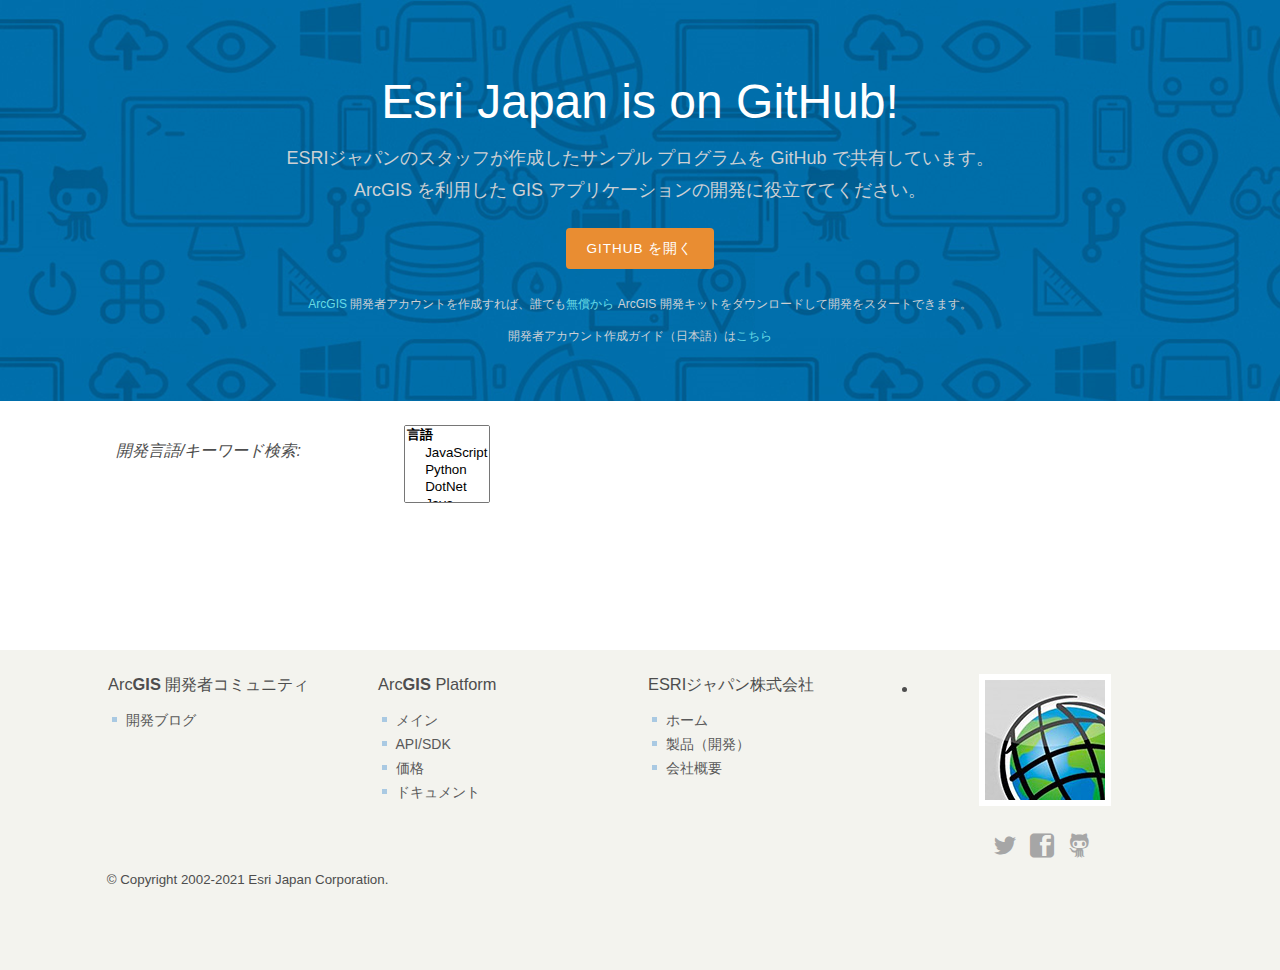
<file: index.html>
<!DOCTYPE html>
<!--[if lt IE 7]>      <html class="lt-ie9 lt-ie8 lt-ie7"> <![endif]-->
<!--[if IE 7]>         <html class="lt-ie9 lt-ie8"> <![endif]-->
<!--[if IE 8]>         <html class="lt-ie9"> <![endif]-->
<!--[if gt IE 8]><!--> <html> <!--<![endif]-->
  <head>
    <meta charset="utf-8">

    <meta content="IE=edge,chrome=1" http-equiv="X-UA-Compatible">

    <title>Esri Japan GitHub | ArcGIS 開発者コミュニティ向けオープンソース・サンプル プログラム</title>

      <meta name='description' content='ESRIジャパンのスタッフが作成したサンプル プログラムを GitHub で共有しています。ArcGIS を利用した GIS アプリケーションの開発に役立ててください。'>

    <link rel="shortcut icon" href="img/favicon.ico">


     <link type="text/css" rel="stylesheet" href="//fast.fonts.com/cssapi/23855eec-5fdf-4594-9898-0113a04bfef0.css"/>

    <link href="css/screen.css?1403818683" rel="stylesheet" type="text/css" />

        <link href="css/home.css?1403822327" rel="stylesheet" type="text/css" />

      <script src="//ajax.googleapis.com/ajax/libs/jquery/1.8.3/jquery.min.js" type="text/javascript"></script>

      <script src="js/libs/jquery.isotope.min.js?1403805795" type="text/javascript"></script>
      <script src="js/libs/chosen.jquery.js?1403816593" type="text/javascript"></script>
      <!--<script src="js/github.js?1403816593" type="text/javascript"></script>-->
      <script src="js/getrepo.js" type="text/javascript"></script>

  </head>

  <body>
    <div id="wrapper">
      <div id="page">

        <div id="home-banner">
  <div class="container">
    <div class="row">
      <div id="home-main-text">
        <h1>Esri Japan is on GitHub!</h1>
        <p class="large">
          ESRIジャパンのスタッフが作成したサンプル プログラムを GitHub で共有しています。<br>ArcGIS を利用した GIS アプリケーションの開発に役立ててください。
        </p>
        <p>
          <a class="btn primary centered" href="https://github.com/esrijapan"> GitHub を開く </a>
        </p>
        <!--<p>
          <a class="btn tertiary centered" href="https://geonet.esri.com/groups/dev-jp"> ArcGIS 開発者コミュニティに参加 </a>
        </p>-->
         <p class="home-subscription-text">
          <a target="_brank" href="https://developers.arcgis.com/">ArcGIS </a> 開発者アカウントを作成すれば、誰でも<a target="_brank" href="https://www.esrij.com/products/arcgis-platform/price/">無償から</a> ArcGIS 開発キットをダウンロードして開発をスタートできます。<br>開発者アカウント作成ガイド（日本語）は<a target="_brank" href="https://esrijapan.github.io/arcgis-dev-resources/guide/get-dev-account/">こちら</a>
        </p>
      </div>
    </div>

  </div>
</div>
<div class="container smaller">
  <div class="filter-container">
    <div class="label">
      <em class="lable-it"> 開発言語/キーワード検索: </em>
    </div>
    <div class="search-select">
      <select data-placeholder="検索/選択" class="chzn-select" multiple tabindex="6">
        <optgroup label="言語">

            <option data-filter="JavaScript">JavaScript</option>
            <option data-filter="Python">Python</option>
            <option data-filter="DotNet">DotNet</option>
            <option data-filter="Java">Java</option>
            <option data-filter="Swift">Swift</option>

        </optgroup>
        <optgroup label="タグ">

        </optgroup>
      </select>
    </div>
  </div>
</div>


      </div>
    </div>
          <footer id="footer">
  <div class="container">
    <div class="row">
      <nav>
        <h4>Arc<span>GIS</span> 開発者コミュニティ</h4>
        <ul class="footer-list">
          <li><a target="_brank" href="https://community.esri.com/t5/arcgis-%E9%96%8B%E7%99%BA%E8%80%85%E3%82%B3%E3%83%9F%E3%83%A5%E3%83%8B%E3%83%86%E3%82%A3-documents/tkb-p/arcgis-japanese-developer-community-docs">開発ブログ</a></li>
        </ul>
      </nav>

      <nav>
        <h4>Arc<span>GIS</span> Platform</h4>
        <ul class="footer-list">
          <li><a target="_brank" href="https://www.esrij.com/products/arcgis-platform/">メイン</a></li>
          <li><a target="_brank" href="https://www.esrij.com/products/arcgis-platform/api/">API/SDK</a></li>
          <li><a target="_brank" href="https://www.esrij.com/products/arcgis-platform/price/">価格</a></li>
          <li><a target="_brank" href="https://esrijapan.github.io/arcgis-dev-resources/">ドキュメント</a></li>
        </ul>
      </nav>

      <nav>
        <h4>ESRIジャパン株式会社</h4>
        <ul class="footer-list">
          <li><a target="_brank" href="http://www.esrij.com/">ホーム</a></li>
          <li><a target="_brank" href="http://www.esrij.com/products/developer/">製品（開発）</a></li>
          <li><a target="_brank" href="http://www.esrij.com/about/outline/">会社概要</a></li>
        </ul>
      </nav>

      <nav class="last">
        <li><a target="_brank" id="esri-logo-footer" href="http://www.esrij.com/">ESRI Japan</a></li>
        <ul id="footer-social-nav">
          <li><a target="_brank" class="icon-twitter" href="https://twitter.com/esrijapan"></a></li>
          <!--<li><a target="_brank" class="icon-twitter" href="https://twitter.com/search?f=tweets&q=%23geodev_jp"></a></li>-->
          <li><a target="_brank" class="icon-facebook" href="https://www.facebook.com/esrijapan"></a></li>
          <li><a target="_brank" class="icon-github" href="http://github.com/EsriJapan"></a></li>
          <!--<li><a target="_brank" class="icon-email" href="https://esrij.smartseminar.jp/public/application/add/356"></a></li>-->
        </ul>
      </nav>
      <small id="footer-legal">&copy; Copyright 2002-2021 Esri Japan Corporation. </small>
    </div>

  </div>
</footer>

    <script>
      (function(i,s,o,g,r,a,m){i['GoogleAnalyticsObject']=r;i[r]=i[r]||function(){
      (i[r].q=i[r].q||[]).push(arguments)},i[r].l=1*new Date();a=s.createElement(o),
      m=s.getElementsByTagName(o)[0];a.async=1;a.src=g;m.parentNode.insertBefore(a,m)
      })(window,document,'script','//www.google-analytics.com/analytics.js','ga');

      ga('create', 'UA-39596060-4', 'auto');
      ga('send', 'pageview');
    </script>

  </body>



</html>
</file>
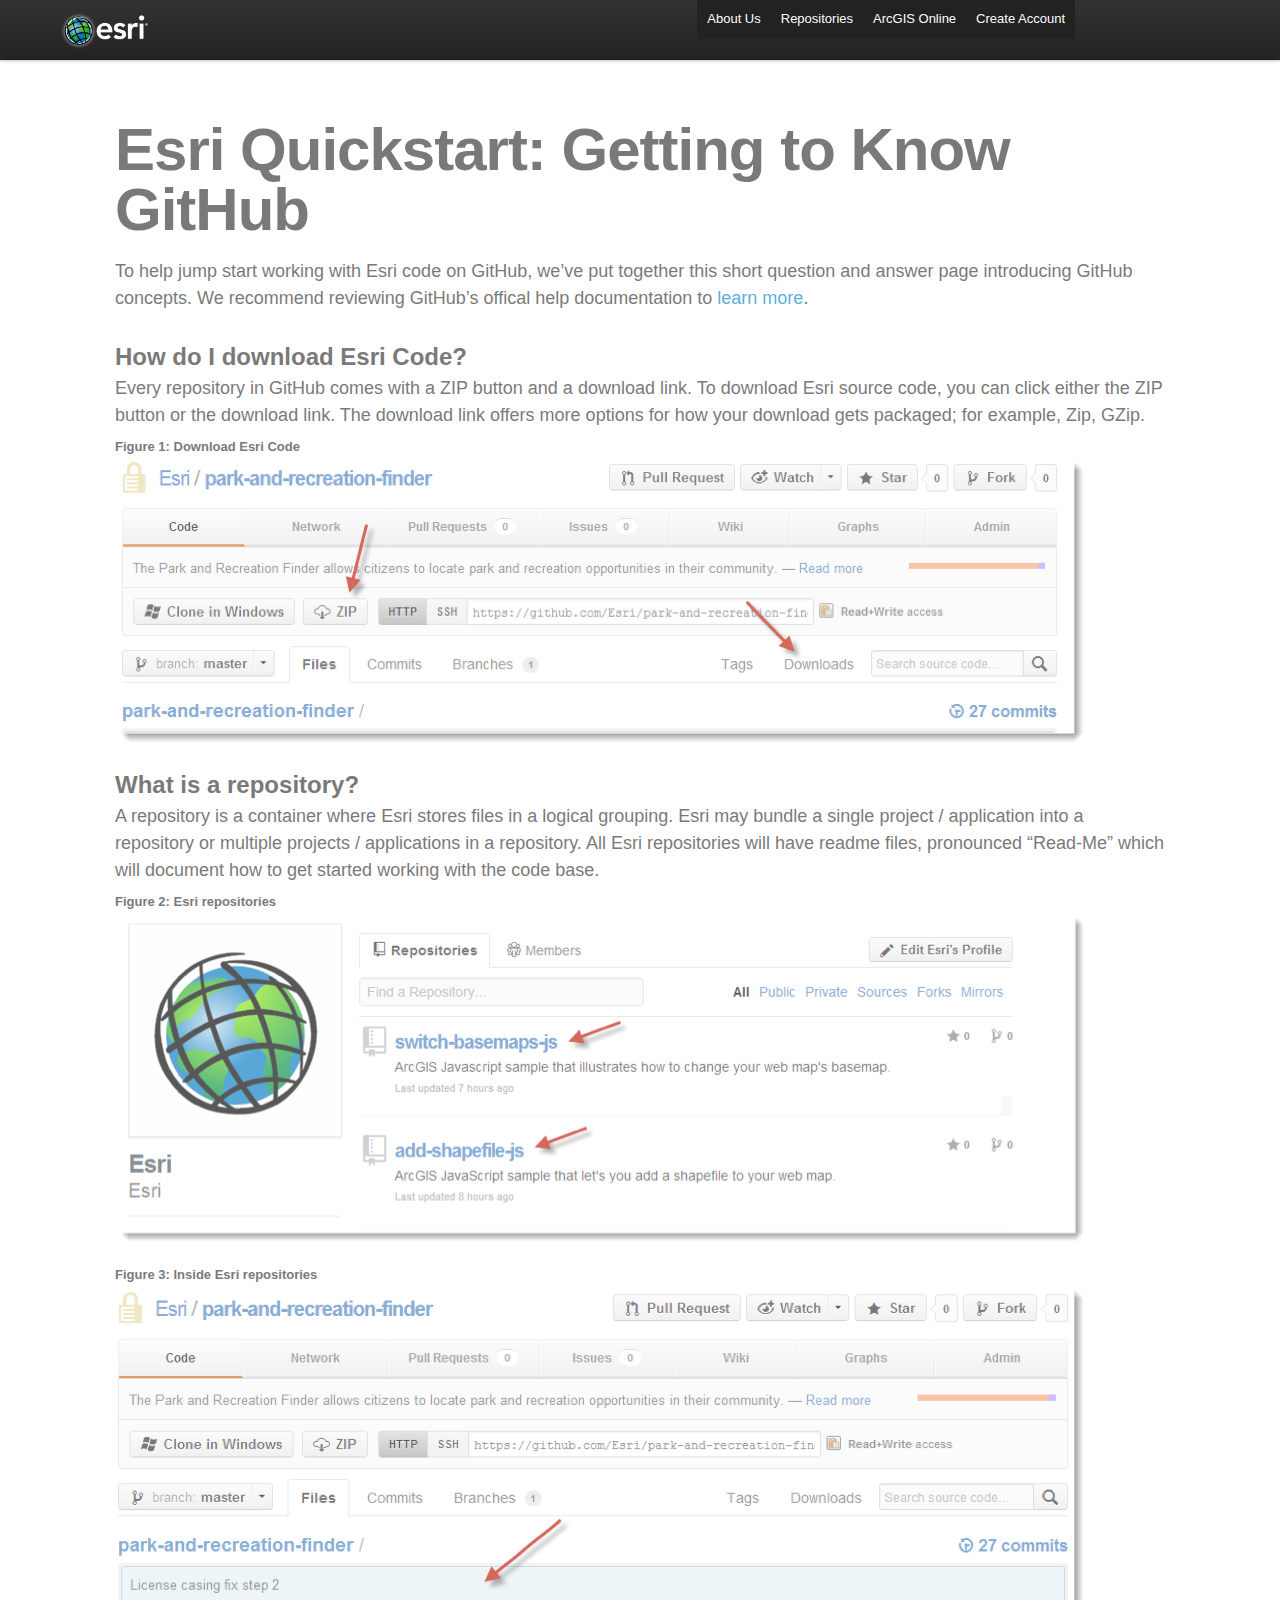
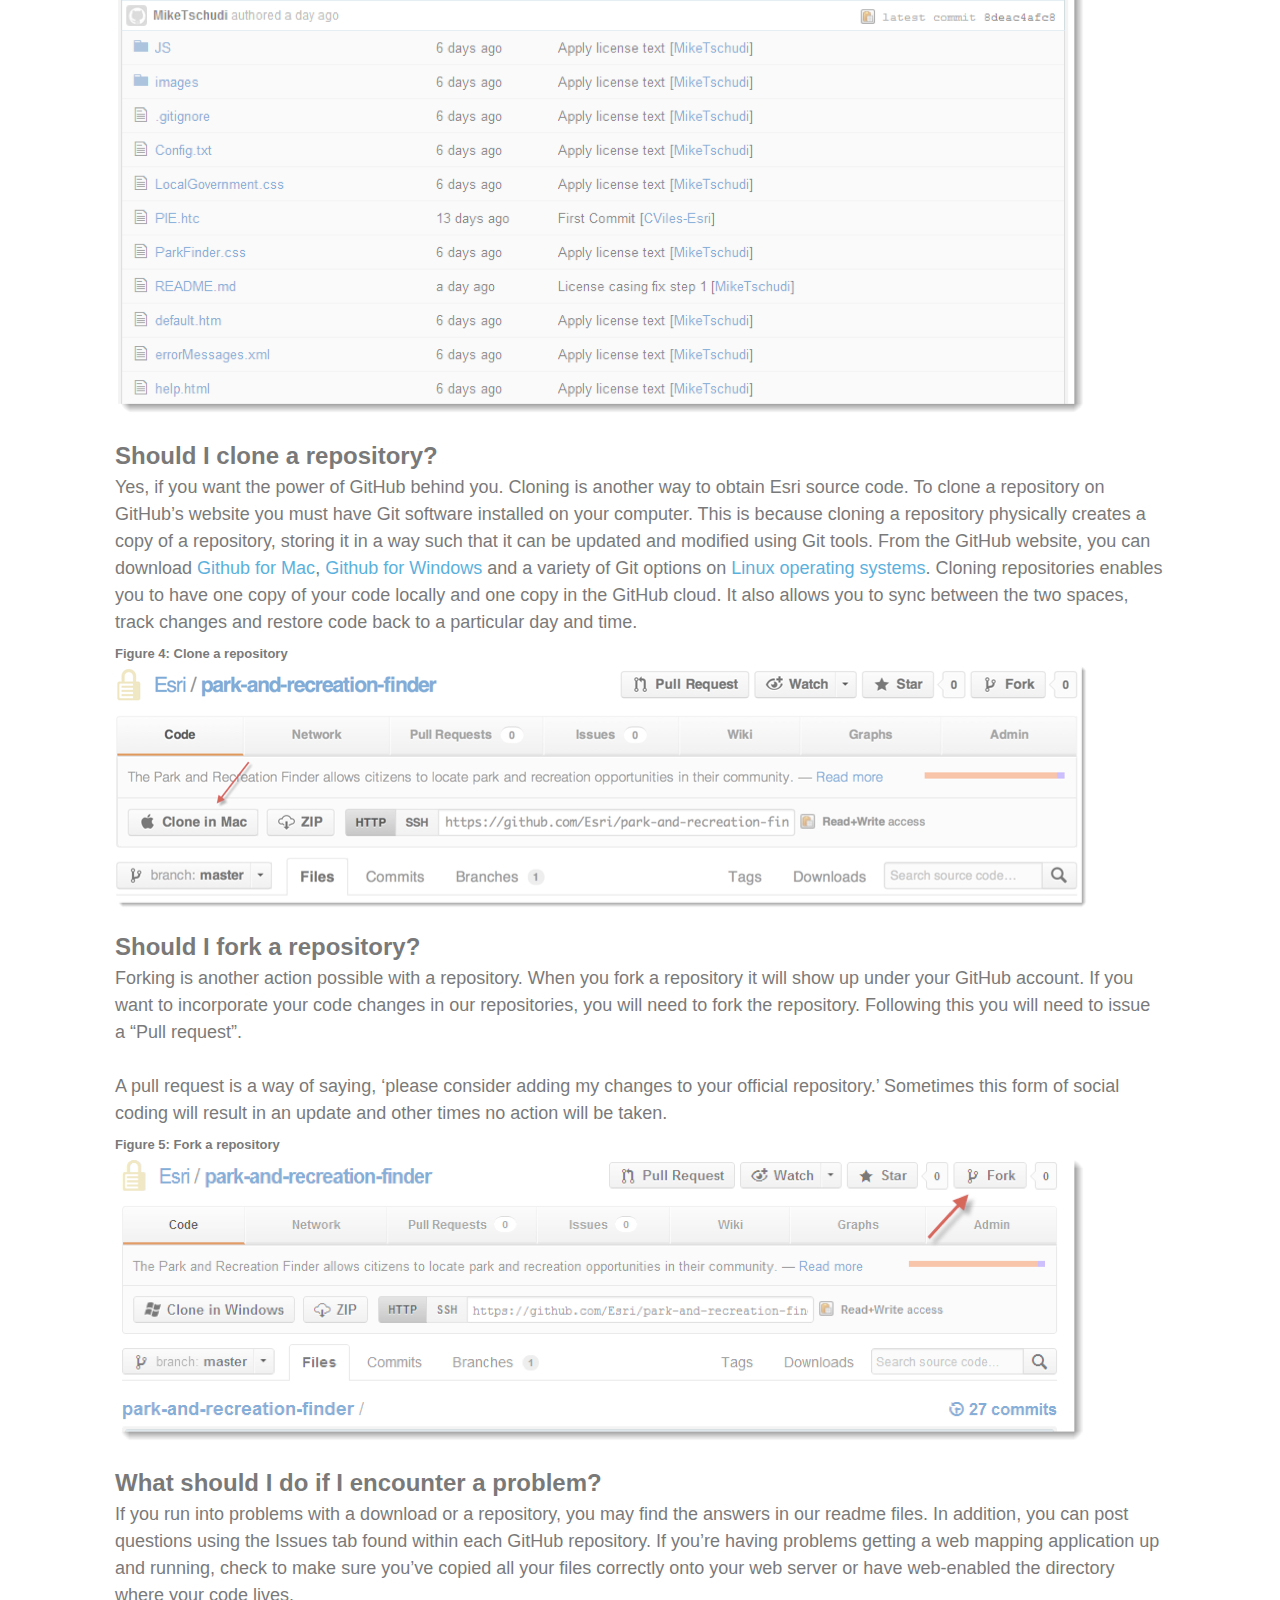
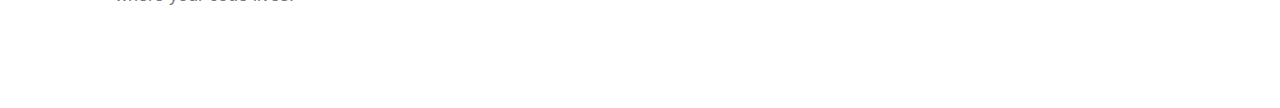
<file: help/esri-getting-to-know-github.html>
<!DOCTYPE html PUBLIC "-//W3C//DTD HTML 4.01 Transitional//EN" "http://www.w3.org/TR/html4/loose.dtd">
<html>
<head>
<meta http-equiv="Content-Type" content="text/html; charset=UTF-8">
<title>Esri | Github Getting Started</title>
<link href="../assets/bootstrap/css/bootstrap.css" rel="stylesheet">
<style type="text/css">
body {
	padding-top: 60px;
	/* 60px to make the container go all the way to the bottom of the topbar */
}

.repo {
	background-color: #fff;
	opacity: .65;
}

.repo-inner {
	margin: 10px;
}

.el {
	height: 130px;
	margin-bottom: 10px;
}

div.container a.brand {
	display: block;
	margin-left: 0px;
	margin-right: 220px;
	padding: 8px 20px 12px 40px;
	width: 40px;
	height: 40px;
	background: transparent url("../assets/img/esri-10GlobeLogo_sRGBRev.png")
		no-repeat 0 center;
	background-size: 100% Auto;
}
</style>
<link href="../assets/bootstrap/css/bootstrap-responsive.css"
	rel="stylesheet">

</head>
<body>

	<div class="navbar navbar-inverse navbar-fixed-top">
		<div class="navbar-inner">
			<div class="container">

				<a class="brand" href="http://esri.github.com"></a>
				<div class="nav-collapse collapse"
					style="float: right; margin-right: 140px;">
					<ul class="nav">
						<li class="active"><a href="http://esri.com">About Us</a></li>
						<li class="active"><a href="https://github.com/esri">Repositories</a></li>
						<li class="active"><a href="http://www.arcgis.com/about/">ArcGIS Online</a></li>
						<li class="active"><a href="http://www.arcgis.com/about/trial.html">Create Account</a></li>
					</ul>
				</div>
				<!--/.nav-collapse -->
			</div>
		</div>
	</div>

	<div class="container">

		<div class="hero-unit" style="background-color: #fff; opacity: .65;">
			<h1>Esri Quickstart: Getting to Know GitHub</h1>
			<br />
			<p>
				To help jump start working with Esri code on GitHub, we’ve put
				together this short question and answer page introducing GitHub
				concepts. We recommend reviewing GitHub’s offical help documentation
				to <a href="https://help.github.com">learn more</a>.
			</p>

			<br />
			<h2>How do I download Esri Code?</h2>
			<p>Every repository in GitHub comes with a ZIP button and a
				download link. To download Esri source code, you can click either
				the ZIP button or the download link. The download link offers more
				options for how your download gets packaged; for example, Zip, GZip.
			</p>
			<b>Figure 1: Download Esri Code</b> <img alt="help-download-code"
				src="../assets/img/help-download-code.png"> <br /> <br />
			<h2>What is a repository?</h2>
			<p>A repository is a container where Esri stores files in a
				logical grouping. Esri may bundle a single project / application
				into a repository or multiple projects / applications in a
				repository. All Esri repositories will have readme files, pronounced
				“Read-Me” which will document how to get started working with the
				code base.</p>
			<b>Figure 2: Esri repositories</b> <img alt="help-esri-repos"
				src="../assets/img/help-esri-repos.png"> <br /> <br /> <b>Figure
				3: Inside Esri repositories</b> <img alt="help-esri-repos"
				src="../assets/img/help-inside-repo.png"> <br /> <br />
			<h2>Should I clone a repository?</h2>
			<p>Yes, if you want the power of GitHub behind you.  Cloning is another way to obtain Esri source code. To clone a
				repository on GitHub’s website you must have Git software installed
				on your computer. This is because cloning a repository physically
				creates a copy of a repository, storing it in a way such that it can
				be updated and modified using Git tools. From the GitHub website,
				you can download <a href="http://mac.github.com">Github for Mac</a>, <a href="http://windows.github.com">Github for Windows</a> and a variety of
				Git options on <a href="http://git-scm.com/downloads/guis">Linux operating systems</a>. Cloning repositories enables
				you to have one copy of your code locally and one copy in the GitHub
				cloud. It also allows you to sync between the two spaces, track
				changes and restore code back to a particular day and time.</p>
			<b>Figure 4: Clone a repository</b> <img alt="help-clone-repo"
				src="../assets/img/help-clone-repo.png"> <br /> <br />
			<h2>Should I fork a repository?</h2>
			<p>
				Forking is another action possible with a repository. When you fork
				a repository it will show up under your GitHub account. If you want
				to incorporate your code changes in our repositories, you will need
				to fork the repository. Following this you will need to issue a
				“Pull request”. <br />
				<br /> A pull request is a way of saying, ‘please consider adding my
				changes to your official repository.’ Sometimes this form of social
				coding will result in an update and other times no action will be
				taken.
			</p>

			<b>Figure 5: Fork a repository</b> <img alt="help-fork-repo"
				src="../assets/img/help-fork-repo.png"> <br /> <br />
			<h2>What should I do if I encounter a problem?</h2>
			<p>If you run into problems with a download or a repository, you
				may find the answers in our readme files. In addition, you can post
				questions using the Issues tab found within each GitHub repository.
				If you’re having problems getting a web mapping application up and
				running, check to make sure you’ve copied all your files correctly
				onto your web server or have web-enabled the directory where your
				code lives.</p>

		</div>
	</div>
</body>
</html>
</file>
<file: css/screen.css>
@charset "UTF-8";.left{float:left}.right{float:right}.clear{clear:both}.clearfix:before,.clearfix:after{content:" ";display:table}.clearfix:after{clear:both}.show{display:block !important;visibility:visible}.hide{display:none !important;visibility:hidden}.visuallyhidden{border:0;clip:rect(0 0 0 0);height:1px;margin:-1px;overflow:hidden;padding:0;position:absolute;width:1px}.visuallyhidden.focusable:active,.visuallyhidden.focusable:focus{clip:auto;height:auto;margin:0;overflow:visible;position:static;width:auto}.invisible{visibility:hidden}@media screen and (max-width: 1024px){.hide-on-tablet-wide{display:none !important;visibility:hidden}.show-on-tablet-landscape{display:block !important;visibility:visible}}@media screen and (max-width: 768px){.hide-on-tablet-tall{display:none !important;visibility:hidden}.show-on-tablet-portrait{display:block !important;visibility:visible}}@media screen and (max-width: 480px){.hide-on-phone{display:none !important;visibility:hidden}.show-phone{display:block !important;visibility:visible}}.container{-webkit-box-sizing:border-box;-moz-box-sizing:border-box;box-sizing:border-box;margin:0 auto;max-width:1080px;padding:0 0;width:100%}.container:before,.container:after{content:" ";display:table}.container:after{clear:both}.row{position:relative}.row:before,.row:after{content:" ";display:table}.row:after{clear:both}.row .row{width:auto;max-width:none;min-width:0;margin-left:-0.25em;margin-right:-0.25em}.columns{-webkit-box-sizing:border-box;-moz-box-sizing:border-box;box-sizing:border-box;float:left;padding:0 0.5em}.columns:last-child{float:right}.columns.left{float:left}.columns.center{float:none;margin:0 auto}.one{width:4.16667%}.two{width:8.33333%}.three{width:12.5%}.four{width:16.66667%}.five{width:20.83333%}.six{width:25%}.seven{width:29.16667%}.eight{width:33.33333%}.nine{width:37.5%}.ten{width:41.66667%}.eleven{width:45.83333%}.twelve{width:50%}.thirteen{width:54.16667%}.fourteen{width:58.33333%}.fifteen{width:62.5%}.sixteen{width:66.66667%}.seventeen{width:70.83333%}.eighteen{width:75%}.nineteen{width:79.16667%}.twenty{width:83.33333%}.twentyone{width:87.5%}.twentytwo{width:91.66667%}.twentythree{width:95.83333%}.twentyfour{width:100%}.pre-one{margin-left:4.16667%}.post-one{margin-right:4.16667%}.pre-two{margin-left:8.33333%}.post-two{margin-right:8.33333%}.pre-three{margin-left:12.5%}.post-three{margin-right:12.5%}.pre-four{margin-left:16.66667%}.post-four{margin-right:16.66667%}.pre-five{margin-left:20.83333%}.post-five{margin-right:20.83333%}.pre-six{margin-left:25%}.post-six{margin-right:25%}.pre-seven{margin-left:29.16667%}.post-seven{margin-right:29.16667%}.pre-eight{margin-left:33.33333%}.post-eight{margin-right:33.33333%}.pre-nine{margin-left:37.5%}.post-nine{margin-right:37.5%}.pre-ten{margin-left:41.66667%}.post-ten{margin-right:41.66667%}.pre-eleven{margin-left:45.83333%}.post-eleven{margin-right:45.83333%}.pre-twelve{margin-left:50%}.post-twelve{margin-right:50%}.pre-thirteen{margin-left:54.16667%}.post-thirteen{margin-right:54.16667%}.pre-fourteen{margin-left:58.33333%}.post-fourteen{margin-right:58.33333%}.pre-fifteen{margin-left:62.5%}.post-fifteen{margin-right:62.5%}.pre-sixteen{margin-left:66.66667%}.post-sixteen{margin-right:66.66667%}.pre-seventeen{margin-left:70.83333%}.post-seventeen{margin-right:70.83333%}.pre-eighteen{margin-left:75%}.post-eighteen{margin-right:75%}.pre-nineteen{margin-left:79.16667%}.post-nineteen{margin-right:79.16667%}.pre-twenty{margin-left:83.33333%}.post-twenty{margin-right:83.33333%}.pre-twentyone{margin-left:87.5%}.post-twentyone{margin-right:87.5%}.pre-twentytwo{margin-left:91.66667%}.post-twentytwo{margin-right:91.66667%}.pre-twentythree{margin-left:95.83333%}.post-twentythree{margin-right:95.83333%}img,object,embed,video{max-width:100%;height:auto}img{-ms-interpolation-mode:bicubic}body{background:white;color:#4d4d4d;font-family:"Lucida Grande", "Seoge UI", "Arial", sans-serif}body * html{font-size:100%}body html{font-size:16px;line-height:1.5em}html,body{height:100%}#wrapper{min-height:100%}#page{overflow:auto;padding-bottom:250px}#footer{background:-webkit-gradient(linear, 50% 0%, 50% 100%, color-stop(0%, #050505), color-stop(100%, #1f1f1f));background:-webkit-linear-gradient(#050505, #1f1f1f);background:-moz-linear-gradient(#050505, #1f1f1f);background:-o-linear-gradient(#050505, #1f1f1f);background:linear-gradient(#050505,#1f1f1f);-webkit-box-sizing:border-box;-moz-box-sizing:border-box;box-sizing:border-box;position:relative;margin-top:-250px;height:320px;clear:both}#header{overflow:visible}#header:before,#header:after{content:" ";display:table}#header:after{clear:both}h1,h2,h3,h4,h5,h6{margin:0;font-family:"Avenir LT W01 35 Light", "Century Gothic", "Meiryo", Arial, Helvetica, sans-serif;font-style:normal;font-weight:500}h1.divider,h2.divider,h3.divider,h4.divider,h5.divider,h6.divider{border-color:#cccccc}h1{font-size:2.375em;line-height:1.26316em}h1.leader{margin-top:1.26316em}h1.trailer{margin-bottom:1.26316em}h1.leader-half{margin-top:0.63158em}h1.trailer-half{margin-bottom:0.63158em}h2{font-size:2em;line-height:1.5em}h2.leader{margin-top:1.5em}h2.trailer{margin-bottom:1.5em}h2.leader-half{margin-top:0.75em}h2.trailer-half{margin-bottom:0.75em}h3{font-size:1.5em;line-height:2em}h3.leader{margin-top:2em}h3.trailer{margin-bottom:2em}h3.leader-half{margin-top:1em}h3.trailer-half{margin-bottom:1em}h4{font-size:1.025em;line-height:1.33333em}h4.leader{margin-top:1.33333em}h4.trailer{margin-bottom:1.33333em}h4.leader-half{margin-top:0.66667em}h4.trailer-half{margin-bottom:0.66667em}h5{font-size:1em;line-height:1.5em}h5.leader{margin-top:1.5em}h5.trailer{margin-bottom:1.5em}h5.leader-half{margin-top:0.75em}h5.trailer-half{margin-bottom:0.75em}h6{font-size:0.875em;line-height:1.71429em}h6.leader{margin-top:1.71429em}h6.trailer{margin-bottom:1.71429em}h6.leader-half{margin-top:0.85714em}h6.trailer-half{margin-bottom:0.85714em}blockquote{margin-left:0;border-color:#cccccc;font-size:0.875em;line-height:1.71429em;border-left-style:solid;border-left-width:0.35714em;padding-left:1.35714em;margin-top:1.5em;margin-bottom:1.5em}p{margin-top:0em;margin-bottom:1.71429em;font-size:0.875em;line-height:1.71429em;margin-top:0}p.large{font-size:1.125em;line-height:1.33333em;margin-bottom:1.33333em}p.small{font-size:0.75em;line-height:2em;margin-bottom:2em}a{color:#004575;text-decoration:none}a:hover,a:focus{color:#007ac2;cursor:pointer}ul,ol{list-style-type:none;font-size:0.875em;line-height:1.71429em;margin-bottom:1.5em;padding:0;margin-top:0}ul li,ol li{padding-left:1.25em;background:transparent url("../img/bluebullet.gif?1403816593") no-repeat scroll -2px 5px}dl{font-size:0.875em;line-height:1.71429em;margin-top:0}dl dt{font-size:1.125em;line-height:1.33333em;color:#1f1f1f;font-weight:700}dl dd{margin:0;margin-bottom:1.5em}code{-webkit-border-radius:4px;-moz-border-radius:4px;-ms-border-radius:4px;-o-border-radius:4px;border-radius:4px;background:#fafafa;border:1px solid #ebebeb;font-family:monospace;padding:.25em;white-space:pre}pre{margin-top:0em;margin-bottom:1.5em}pre code{font-size:0.875em;line-height:1.71429em;border-style:solid;border-width:0.07143em;padding:0.78571em;line-height:1.5em;font-family:monospace;border-width:1px;overflow:auto;word-wrap:normal;display:block}mark{padding:2px 3px 0}abbr[title]{cursor:help}hr{margin-top:1.5em;margin-bottom:1.5em;border:none;border-top:2px solid #ededed}.center-text{text-align:center}img::selction{background:transparent}img::moz-selection{background:transparent}input[type="submit"],.btn,button{-webkit-border-radius:4px;-moz-border-radius:4px;-ms-border-radius:4px;-o-border-radius:4px;border-radius:4px;background:#b9b9b9 -webkit-gradient(linear, 50% 0%, 50% 100%, color-stop(0%, #ccc), color-stop(100%, #a6a6a6));background:#b9b9b9 -webkit-linear-gradient(#ccc, #a6a6a6);background:#b9b9b9 -moz-linear-gradient(#ccc, #a6a6a6);background:#b9b9b9 -o-linear-gradient(#ccc, #a6a6a6);background:#b9b9b9 linear-gradient(#cccccc,#a6a6a6);font-size:0.75em;line-height:2em;-webkit-box-shadow:none;-moz-box-shadow:none;box-shadow:none;-webkit-box-sizing:border-box;-moz-box-sizing:border-box;box-sizing:border-box;font-family:"Avenir LT W01 35 Light", Arial, Helvetica, sans-serif;padding:.5em 1.5em;border-width:1px;color:white;display:inline-block;text-transform:uppercase;white-space:nowrap;-moz-user-select:none;-webkit-user-select:none;user-select:none;cursor:pointer;text-shadow:none;letter-spacing:1px;position:relative}input[type="submit"]:hover,input[type="submit"].selected,.btn:hover,.btn.selected,button:hover,button.selected{background:#a6a6a6;color:white}input[type="submit"]:disabled,input[type="submit"].disabled,.btn:disabled,.btn.disabled,button:disabled,button.disabled{opacity:0.5}input[type="submit"]:disabled:hover,input[type="submit"].disabled:hover,.btn:disabled:hover,.btn.disabled:hover,button:disabled:hover,button.disabled:hover{cursor:default}input[type="submit"].primary,input[type="submit"].orange,.btn.primary,.btn.orange,button.primary,button.orange{background:#e98d32}input[type="submit"].primary:hover,input[type="submit"].primary.selected,input[type="submit"].orange:hover,input[type="submit"].orange.selected,.btn.primary:hover,.btn.primary.selected,.btn.orange:hover,.btn.orange.selected,button.primary:hover,button.primary.selected,button.orange:hover,button.orange.selected{background:#e16b17}input[type="submit"].secondary,input[type="submit"].blue,.btn.secondary,.btn.blue,button.secondary,button.blue{background:#5daddd}input[type="submit"].secondary:hover,input[type="submit"].secondary.selected,input[type="submit"].blue:hover,input[type="submit"].blue.selected,.btn.secondary:hover,.btn.secondary.selected,.btn.blue:hover,.btn.blue.selected,button.secondary:hover,button.secondary.selected,button.blue:hover,button.blue.selected{background:#4997d2}input[type="submit"].tertiary,input[type="submit"].green,.btn.tertiary,.btn.green,button.tertiary,button.green{background:#6aa23f}input[type="submit"].tertiary:hover,input[type="submit"].tertiary.selected,input[type="submit"].green:hover,input[type="submit"].green.selected,.btn.tertiary:hover,.btn.tertiary.selected,.btn.green:hover,.btn.green.selected,button.tertiary:hover,button.tertiary.selected,button.green:hover,button.green.selected{background:#4b8d2c}input[type="submit"].small,.btn.small,button.small{font-size:0.8125em;line-height:1.84615em;border-width:1px}input[type="submit"].large,.btn.large,button.large{font-size:1.125em;line-height:1.33333em}input[type="submit"].x-large,.btn.x-large,button.x-large{font-size:1.5em;line-height:2em}.btn-group{display:inline-block}.btn-group:before,.btn-group:after{content:" ";display:table}.btn-group:after{clear:both}.btn-group .btn,.btn-group button,.btn-group .btn-dropdown{-webkit-border-radius:0px;-moz-border-radius:0px;-ms-border-radius:0px;-o-border-radius:0px;border-radius:0px;display:block;float:left}.btn-group>:first-child{-moz-border-radius-topleft:4px;-webkit-border-top-left-radius:4px;border-top-left-radius:4px;-moz-border-radius-bottomleft:4px;-webkit-border-bottom-left-radius:4px;border-bottom-left-radius:4px}.btn-group>:first-child .btn,.btn-group>:first-child button{-moz-border-radius-topleft:4px;-webkit-border-top-left-radius:4px;border-top-left-radius:4px;-moz-border-radius-bottomleft:4px;-webkit-border-bottom-left-radius:4px;border-bottom-left-radius:4px}.btn-group>:last-child{-moz-border-radius-topright:4px;-webkit-border-top-right-radius:4px;border-top-right-radius:4px;-moz-border-radius-bottomright:4px;-webkit-border-bottom-right-radius:4px;border-bottom-right-radius:4px}.btn-group>:last-child .btn,.btn-group>:last-child button{-moz-border-radius-topright:4px;-webkit-border-top-right-radius:4px;border-top-right-radius:4px;-moz-border-radius-bottomright:4px;-webkit-border-bottom-right-radius:4px;border-bottom-right-radius:4px}input[type="submit"]{background:#5daddd}input[type="submit"]:hover{background:#4997d2}.toolbar .btn-group,.toolbar form,.toolbar .btn,.toolbar button,.toolbar .btn-dropdown{display:block;float:left}@font-face{font-family:'IcoMoon';src:url("../fonts/icons/icomoon.eot");src:url("../fonts/icons/icomoon.eot?#iefix") format("embedded-opentype"),url("../fonts/icons/icomoon.woff") format("woff"),url("../fonts/icons/icomoon.ttf") format("truetype"),url("../fonts/icons/icomoon.svg#IcoMoon") format("svg");font-weight:normal;font-style:normal}[data-icon]:before{font-family:'IcoMoon';content:attr(data-icon);speak:none;font-weight:normal;-webkit-font-smoothing:antialiased}[class^="icon-"]:before,[class*=" icon-"]:before{font-family:'IcoMoon' !important;font-style:normal;speak:none;font-weight:normal;-webkit-font-smoothing:antialiased}.icon-green:before{color:#35ac46}.icon-blue:before{color:#007ac2}.icon-purple:before{color:#762783}.icon-orange:before{color:#f89927}.icon-gray:before{color:#a6a6a6}.icon-large:before{font-size:30px;line-height:48px;vertical-align:-5px}.icon-star:before{content:"\3b"}.icon-github:before{content:"\21"}.icon-fork:before{content:"\52"}.icon-twitter:before{content:"\64"}.icon-email:before{content:"\38"}.icon-facebook:before{content:"\22"}.alert{-webkit-border-radius:4px;-moz-border-radius:4px;-ms-border-radius:4px;-o-border-radius:4px;border-radius:4px;-webkit-box-shadow:inset 0 1px 0 rgba(255,255,255,0.25),0 2px 2px rgba(0,0,0,0.1);-moz-box-shadow:inset 0 1px 0 rgba(255,255,255,0.25),0 2px 2px rgba(0,0,0,0.1);box-shadow:inset 0 1px 0 rgba(255,255,255,0.25),0 2px 2px rgba(0,0,0,0.1);margin-bottom:1.5em;border-style:solid;border-width:0.0625em;padding:-0.0625em;position:relative;text-align:center}.alert.success{background:#eff7e2;color:#4f8a10;border-color:#adca7e}.alert.secondary{background:#e6f2f8;color:#00529b;border-color:#9fc7db}.alert.warning{background:#d3bf70;color:#9f6000;border-color:#f9f1d5}.alert.error{background:#f8e1e1;color:#d8000c;border-color:#e4a5a5}.alert .close{opacity:0.5;font-size:24px;font-weight:700;position:absolute;right:14px;top:50%;border-bottom:none}.alert .close:after{content:"×";width:14px;height:14px;display:block;margin-top:-15px}.alert .close:hover{opacity:0.8;cursor:pointer;text-decoration:none}.alert a{color:inherit}.alert a:hover{opacity:0.8;text-decoration:none}.alert p{padding-top:0.75em;padding-bottom:0.75em}.callout{-webkit-box-sizing:border-box;-moz-box-sizing:border-box;box-sizing:border-box;float:left;padding:0 0.5em;width:100%;float:none;margin:0 auto;background:#f3f3ef;padding:0.75em 1.5em;-webkit-border-radius:10px;-moz-border-radius:10px;-ms-border-radius:10px;-o-border-radius:10px;border-radius:10px}.callout h3{display:inline-block}.callout .btn{margin-top:8px;float:right}.tooltip{position:relative;display:inline-block}.tooltip .tooltip-wrapper{position:absolute}.tooltip .tooltip-content{-webkit-box-sizing:border-box;-moz-box-sizing:border-box;box-sizing:border-box;-webkit-border-radius:3px;-moz-border-radius:3px;-ms-border-radius:3px;-o-border-radius:3px;border-radius:3px;font-size:0.8125em;line-height:1.84615em;white-space:nowrap;background:#333333;display:none;position:relative;text-align:center;padding:0 .5em;color:white;z-index:99}.tooltip .tooltip-content:after{width:0;height:0;content:"";display:block;border-width:5px;border-style:solid;border-color:#333333}.tooltip:hover .tooltip-content,.tooltip.show-tooltip .tooltip-content{display:block}.tooltip.above .tooltip-content,.tooltip.below .tooltip-content{left:-50%}.tooltip.above .tooltip-wrapper,.tooltip.below .tooltip-wrapper{left:50%}.tooltip.above .tooltip-content:after{position:absolute;bottom:-5px;left:50%;margin-left:-5px;border-bottom:none;border-left-color:transparent !important;border-right-color:transparent !important}.tooltip.above .tooltip-wrapper{bottom:115%}.tooltip.below .tooltip-wrapper{top:115%}.tooltip.below .tooltip-content:after{position:absolute;left:50%;top:-5px;margin-left:-5px;border-left-color:transparent !important;border-right-color:transparent !important;border-top:none}.tooltip.before,.tooltip.after{float:none}.tooltip.before .tooltip-wrapper,.tooltip.after .tooltip-wrapper{top:50%}.tooltip.before .tooltip-content,.tooltip.after .tooltip-content{margin-top:-1em}.tooltip.before .tooltip-wrapper{right:115%}.tooltip.before .tooltip-content:after{position:absolute;right:-5px;top:50%;margin-top:-5px;border-right:none;border-top-color:transparent !important;border-bottom-color:transparent !important}.tooltip.after .tooltip-wrapper{left:115%}.tooltip.after .tooltip-content:after{position:absolute;left:-5px;top:50%;margin-top:-5px;border-left:none;border-top-color:transparent !important;border-bottom-color:transparent !important}#esri-logo{display:block;width:100px;height:56px;text-indent:-9999em;background:transparent url("/img/logo-esri.png?1403816593") no-repeat 0 0;overflow:hidden;background-position:0 -6px;float:left;margin-top:3px}#browse-github{float:right;padding-top:.5em}#header{padding-top:10px}.icon-green:before{color:#35ac46}.icon-blue:before{color:#007ac2}.icon-purple:before{color:#762783}.icon-orange:before{color:#f89927}.title-bar{-webkit-box-sizing:border-box;-moz-box-sizing:border-box;box-sizing:border-box;float:left;padding:0 0.5em;width:100%}.title-bar h1{font-size:2em;line-height:1.5em;margin-top:1.125em;margin-bottom:0.375em;font-family:"Avenir LT W01 35 Light", Arial, Helvetica, sans-serif}.title-bar a{color:white}.title-bar .btn{margin-top:3em}.nav-bar{-webkit-box-sizing:border-box;-moz-box-sizing:border-box;box-sizing:border-box;float:left;padding:0 0.5em;width:100%}.nav-bar ul{margin:0}.nav-bar ul:before,.nav-bar ul:after{content:" ";display:table}.nav-bar ul:after{clear:both}.nav-bar ul li{background:none;float:left;margin:0 4.9em 0 0;padding:0}.nav-bar ul li:last-child{margin:0;float:right}.nav-bar ul li.current,.nav-bar ul li:hover{position:relative}.nav-bar ul li.current:after,.nav-bar ul li:hover:after{width:0;height:0;content:"";display:block;border-width:7px;border-style:solid;border-color:white;border-left-color:transparent !important;border-right-color:transparent !important;border-top:none;position:absolute;left:50%;bottom:0;margin-left:-7px}.nav-bar ul li a{font-size:1.07143em;line-height:1.6em;color:white;display:block;padding-top:0.8em;padding-bottom:0.8em}#features-nav,#pricing-nav{background:url("/img/banner.jpg?1403816593")}#features-nav:before,#features-nav:after,#pricing-nav:before,#pricing-nav:after{content:" ";display:table}#features-nav:after,#pricing-nav:after{clear:both}#footer{background:#f3f3ee}#footer .container{padding-top:1.5em;background:#f3f3ee}#footer nav{-webkit-box-sizing:border-box;-moz-box-sizing:border-box;box-sizing:border-box;float:left;padding:0 0.5em;width:25%;margin-top:0em}@media screen and (max-width: 768px){#footer nav{-webkit-box-sizing:border-box;-moz-box-sizing:border-box;box-sizing:border-box;float:left;padding:0 0.5em;width:50%}}@media screen and (max-width: 480px){#footer nav{-webkit-box-sizing:border-box;-moz-box-sizing:border-box;box-sizing:border-box;float:left;padding:0 0.5em;width:100%}}#footer nav.last{float:right !important}@media screen and (max-width: 768px){#footer nav.last{-webkit-box-sizing:border-box;-moz-box-sizing:border-box;box-sizing:border-box;float:left;padding:0 0.5em;width:100%}}#footer h4{margin-bottom:0.75em}#footer h4 span{font-weight:700}#footer .footer-list li{padding-left:1.25em}#footer .footer-list a{color:#595959}#footer .footer-list a:hover{color:#333333}#esri-logo-footer{background:transparent url(../img/esri-footer-social.jpg) no-repeat bottom right;width:120px;height:120px;text-indent:-9999px;margin:0 auto 1em;display:block;border:6px solid white}#footer-social-nav{font-size:1.5em;line-height:2em;-webkit-box-sizing:border-box;-moz-box-sizing:border-box;box-sizing:border-box;float:left;padding:0 0.5em;width:100%;padding:0;margin:0;text-align:center}#footer-social-nav li{background:none;padding:0 .25em 0 0;display:inline}#footer-social-nav a{color:#a6a6a6}#footer-social-nav a:hover{color:gray}#footer-legal{-webkit-box-sizing:border-box;-moz-box-sizing:border-box;box-sizing:border-box;float:left;padding:0 0.5em;width:100%;margin-top:0em;padding-bottom:0em;clear:both}#footer-legal a{color:inherit}
</file>
<file: css/home.css>
body{margin:0}.smaller{padding:0px 0px}@media screen and (max-width: 1024px){.smaller{padding:0px 20px}}#home-banner{background:url("../img/background.png") repeat top right #0e1f2f;color:white;height:auto}@media screen and (max-width: 1320px){#home-banner{background-position:top left}}.larger-icon{font-size:200%;vertical-align:-.25em;padding-right:4px}#browse-github{color:#0078C5}#home-main-text{-webkit-box-sizing:border-box;-moz-box-sizing:border-box;box-sizing:border-box;float:left;padding:0 0.5em;width:100%;margin-top:4.5em;margin-bottom:1.5em;text-align:center;padding:0 0.85em;margin-bottom:2.5em}#home-main-text h1{font-family:"Avenir LT W01 35 Light", "Century Gothic", Helvetica, Arial, sans-serif;color:#ffffff;font-size:3.0em}#home-main-text p{font-size:1.125em;line-height:1.33333em;margin-top:0.75em;margin-bottom:0.75em;-webkit-box-sizing:border-box;-moz-box-sizing:border-box;box-sizing:border-box;float:left;padding:0 0.5em;width:100%;font-family:"Avenir LT W01 35 Light", Arial, Helvetica, sans-serif;line-height:32px;color:#ccd0d4;margin-top:0.5em;padding-left:6em;padding-right:6em}@media screen and (max-width: 768px){#home-main-text{-webkit-box-sizing:border-box;-moz-box-sizing:border-box;box-sizing:border-box;float:left;padding:0 0.5em;width:100%}}#home-main-text .home-subscription-text{font-family:"Avenir LT W01 35 Light", Arial, Helvetica, sans-serif;font-size:.75em;color:#ccd0d4}#home-main-text .home-subscription-text a{color:#67DBE5}#home-main-text .home-subscription-text a:hover{color:#67B8E5}.filter-container{width:100%;margin-top:1.5em;-webkit-box-sizing:border-box;-moz-box-sizing:border-box;box-sizing:border-box;float:left;padding:0 0.5em;width:100%}.filter-container span{webkit-box-sizing:border-box;-moz-box-sizing:border-box;box-sizing:border-box;float:left;padding:0 0.5em;width:auto;padding-top:.75em}.filter-container .label{-webkit-box-sizing:border-box;-moz-box-sizing:border-box;box-sizing:border-box;float:left;padding:0 0.5em;width:27.08333%;text-align:left}@media screen and (max-width: 1024px){.filter-container .label{-webkit-box-sizing:border-box;-moz-box-sizing:border-box;box-sizing:border-box;float:left;padding:0 0.5em;width:35.41667%}}@media screen and (max-width: 768px){.filter-container .label{-webkit-box-sizing:border-box;-moz-box-sizing:border-box;box-sizing:border-box;float:left;padding:0 0.5em;width:100%}}.filter-container .search-select{-webkit-box-sizing:border-box;-moz-box-sizing:border-box;box-sizing:border-box;float:left;padding:0 0.5em;width:72.91667%}@media screen and (max-width: 1024px){.filter-container .search-select{-webkit-box-sizing:border-box;-moz-box-sizing:border-box;box-sizing:border-box;float:left;padding:0 0.5em;width:64.58333%}}@media screen and (max-width: 768px){.filter-container .search-select{-webkit-box-sizing:border-box;-moz-box-sizing:border-box;box-sizing:border-box;float:left;padding:0 0.5em;width:100%}}em.lable-it{margin-bottom:1em;padding-left:0 !important;padding-top:1em !important;-webkit-box-sizing:border-box;-moz-box-sizing:border-box;box-sizing:border-box;float:left;padding:0 0.5em;width:100%}.repo-container{-webkit-box-sizing:border-box;-moz-box-sizing:border-box;box-sizing:border-box;float:left;padding:0 0.5em;width:33.33333%;margin-bottom:1.5em;background-color:#ffffff;position:relative;display:block;float:left}@media screen and (max-width: 1024px){.repo-container{-webkit-box-sizing:border-box;-moz-box-sizing:border-box;box-sizing:border-box;float:left;padding:0 0.5em;width:33.33333%}}@media screen and (max-width: 768px){.repo-container{-webkit-box-sizing:border-box;-moz-box-sizing:border-box;box-sizing:border-box;float:left;padding:0 0.5em;width:50%}}@media screen and (max-width: 480px){.repo-container{-webkit-box-sizing:border-box;-moz-box-sizing:border-box;box-sizing:border-box;float:left;padding:0 0.5em;width:100%}}.repo{height:auto;min-height:10em;padding:12px;background-color:#f4f4f4;border:1px solid #dedede;-webkit-border-radius:3px;-moz-border-radius:3px;border-radius:3px}.repo p{padding:0 12px;margin-bottom:1em !important}.repo p.stats{color:#898a8a}.repo p.stats span.icon-star{margin-left:12px}.repo-header{margin:20px 0 12px 0;border-left:2px solid #efefef;padding-left:12px;cursor:pointer;border-color:#0298c3}.repo-header.Arduino{border-color:#bd79d1}.repo-header.Java{border-color:#b07219}.repo-header.VHDL{border-color:#543978}.repo-header.Scala{border-color:#7dd3b0}.repo-header.Emacs-Lisp{border-color:#c065db}.repo-header.Delphi{border-color:#b0ce4e}.repo-header.Ada{border-color:#02f88c}.repo-header.VimL{border-color:#199c4b}.repo-header.Perl{border-color:#0298c3}.repo-header.Lua{border-color:#fa1fa1}.repo-header.Rebol{border-color:#358a5b}.repo-header.Verilog{border-color:#848bf3}.repo-header.Factor{border-color:#636746}.repo-header.Ioke{border-color:#078193}.repo-header.ActionScript{border-color:#e3491a}.repo-header.R{border-color:#198ce7}.repo-header.Erlang{border-color:#949e0e}.repo-header.Nu{border-color:#c9df40}.repo-header.AutoHotkey{border-color:#6594b9}.repo-header.Clojure{border-color:#db5855}.repo-header.Shell{border-color:#5861ce}.repo-header.Assembly{border-color:#a67219}.repo-header.Parrot{border-color:#f3ca0a}.repo-header.Turing{border-color:#45f715}.repo-header.AppleScript{border-color:#3581ba}.repo-header.Eiffel{border-color:#946d57}.repo-header.Lisp{border-color:#3fb68b}.repo-header.Dart{border-color:#cccccc}.repo-header.SuperCollider{border-color:#46390b}.repo-header.CoffeeScript{border-color:#244776}.repo-header.XQuery{border-color:#2700e2}.repo-header.Haskell{border-color:#29b544}.repo-header.Racket{border-color:#ae17ff}.repo-header.Elixir{border-color:#6e4a7e}.repo-header.HaXe{border-color:#346d51}.repo-header.Ruby{border-color:#701516}.repo-header.Self{border-color:#0579aa}.repo-header.Fantom{border-color:#dbded5}.repo-header.Groovy{border-color:#e69f56}.repo-header.C{border-color:#555555}.repo-header.JavaScript{border-color:#38B9FF}.repo-header.D{border-color:#fcd46d}.repo-header.ooc{border-color:#b0b77e}.repo-header.C-plus-plus{border-color:#f34b7d}.repo-header.C-sharp{border-color:#555555}.repo-header.Dylan{border-color:#3ebc27}.repo-header.Nimrod{border-color:#37775b}.repo-header.Standard-ML{border-color:#dc566d}.repo-header.Swift{border-color:#ff5000}.repo-header.Objective-C{border-color:#438eff}.repo-header.Nemerle{border-color:#0d3c6e}.repo-header.Mirah{border-color:#c7a938}.repo-header.Boo{border-color:#d4bec1}.repo-header.Objective-J{border-color:#ff0c5a}.repo-header.Rust{border-color:#dea584}.repo-header.Prolog{border-color:#74283c}.repo-header.Ecl{border-color:#8a1267}.repo-header.Gosu{border-color:#82937f}.repo-header.FORTRAN{border-color:#4d41b1}.repo-header.ColdFusion{border-color:#ed2cd6}.repo-header.OCaml{border-color:#3be133}.repo-header.Fancy{border-color:#7b9db4}.repo-header.Pure-Data{border-color:#f15501}.repo-header.Python{border-color:#3581ba}.repo-header.Tcl{border-color:#e4cc98}.repo-header.Arc{border-color:#ca2afe}.repo-header.Puppet{border-color:#cc5555}.repo-header.Io{border-color:#a9188d}.repo-header.Max{border-color:#ce279c}.repo-header.Go{border-color:#8d04eb}.repo-header.ASP{border-color:#6a40fd}.repo-header.Visual-Basic{border-color:#945db7}.repo-header.PHP{border-color:#4F5D95}.repo-header.Scheme{border-color:#1e4aec}.repo-header.Vala{border-color:#3581ba}.repo-header.Smalltalk{border-color:#596706}.repo-header.Matlab{border-color:#bb92ac}.repo-header.C-Sharp{border-color:#5a25a2}.repo-header.DotNet{border-color:#B39F02}.repo-header.CSS{border-color:#333333}.repo-header.TypeScript{border-color:#31859c}.repo-header.HTML{border-color:#1CC103}.repo-header h2{font-size:1.5em;line-height:1.25em;color:#393b3a;text-transform:lowercase}.repo-header h2 a{color:#393b3a}.repo-header h2 a:hover{color:#222}.repo-header h3{font-size:1.25em;line-height:1.5em}.repo-header h3.Arduino{color:#bd79d1}.repo-header h3.Java{color:#b07219}.repo-header h3.VHDL{color:#543978}.repo-header h3.Scala{color:#7dd3b0}.repo-header h3.Emacs-Lisp{color:#c065db}.repo-header h3.Delphi{color:#b0ce4e}.repo-header h3.Ada{color:#02f88c}.repo-header h3.VimL{color:#199c4b}.repo-header h3.Perl{color:#0298c3}.repo-header h3.Lua{color:#fa1fa1}.repo-header h3.Rebol{color:#358a5b}.repo-header h3.Verilog{color:#848bf3}.repo-header h3.Factor{color:#636746}.repo-header h3.Ioke{color:#078193}.repo-header h3.ActionScript{color:#e3491a}.repo-header h3.R{color:#198ce7}.repo-header h3.Erlang{color:#949e0e}.repo-header h3.Nu{color:#c9df40}.repo-header h3.AutoHotkey{color:#6594b9}.repo-header h3.Clojure{color:#db5855}.repo-header h3.Shell{color:#5861ce}.repo-header h3.Assembly{color:#a67219}.repo-header h3.Parrot{color:#f3ca0a}.repo-header h3.Turing{color:#45f715}.repo-header h3.AppleScript{color:#3581ba}.repo-header h3.Eiffel{color:#946d57}.repo-header h3.Lisp{color:#3fb68b}.repo-header h3.Dart{color:#cccccc}.repo-header h3.SuperCollider{color:#46390b}.repo-header h3.CoffeeScript{color:#244776}.repo-header h3.XQuery{color:#2700e2}.repo-header h3.Haskell{color:#29b544}.repo-header h3.Racket{color:#ae17ff}.repo-header h3.Elixir{color:#6e4a7e}.repo-header h3.HaXe{color:#346d51}.repo-header h3.Ruby{color:#701516}.repo-header h3.Self{color:#0579aa}.repo-header h3.Fantom{color:#dbded5}.repo-header h3.Groovy{color:#e69f56}.repo-header h3.C{color:#555555}.repo-header h3.JavaScript{color:#38B9FF}.repo-header h3.D{color:#fcd46d}.repo-header h3.ooc{color:#b0b77e}.repo-header h3.C-plus-plus{color:#f34b7d}.repo-header h3.C-sharp{color:#555555}.repo-header h3.Dylan{color:#3ebc27}.repo-header h3.Nimrod{color:#37775b}.repo-header h3.Standard-ML{color:#dc566d}.repo-header h3.Objective-C{color:#438eff}.repo-header h3.Nemerle{color:#0d3c6e}.repo-header h3.Mirah{color:#c7a938}.repo-header h3.Boo{color:#d4bec1}.repo-header h3.Swift{color:#ff5000}.repo-header h3.Objective-J{color:#ff0c5a}.repo-header h3.Rust{color:#dea584}.repo-header h3.Prolog{color:#74283c}.repo-header h3.Ecl{color:#8a1267}.repo-header h3.Gosu{color:#82937f}.repo-header h3.FORTRAN{color:#4d41b1}.repo-header h3.ColdFusion{color:#ed2cd6}.repo-header h3.OCaml{color:#3be133}.repo-header h3.Fancy{color:#7b9db4}.repo-header h3.Pure-Data{color:#f15501}.repo-header h3.Python{color:#3581ba}.repo-header h3.Tcl{color:#e4cc98}.repo-header h3.Arc{color:#ca2afe}.repo-header h3.Puppet{color:#cc5555}.repo-header h3.Io{color:#a9188d}.repo-header h3.Max{color:#ce279c}.repo-header h3.Go{color:#8d04eb}.repo-header h3.ASP{color:#6a40fd}.repo-header h3.Visual-Basic{color:#945db7}.repo-header h3.PHP{color:#4F5D95}.repo-header h3.Scheme{color:#1e4aec}.repo-header h3.Vala{color:#3581ba}.repo-header h3.Smalltalk{color:#596706}.repo-header h3.Matlab{color:#bb92ac}.repo-header h3.C-Sharp{color:#5a25a2}.repo-header h3.DotNet{color:#B39F02}.repo-header h3.CSS{color:#333333}.repo-header h3.TypeScript{color:#31859c}.repo-header h3.HTML{color:#1CC103}.repo-description{font-family:"Avenir LT W01 35 Light", Arial, Helvetica, sans-serif}.isotope-item{z-index:2}.isotope-hidden.isotope-item{pointer-events:none;z-index:1}.isotope,.isotope .isotope-item{-webkit-transition-duration:0.8s;-moz-transition-duration:0.8s;transition-duration:0.8s}.isotope{-webkit-transition-property:height, width;-moz-transition-property:height, width;transition-property:height, width}.isotope .isotope-item{-webkit-transition-property:-webkit-transform, opacity;-moz-transition-property:-moz-transform, opacity;transition-property:transform, opacity}.chzn-container{font-size:16px;line-height:32px;position:relative;display:inline-block;zoom:1;*display:inline;float:right;margin-bottom:1.5em;width:100% !important}@media screen and (max-width: 1024px){.chzn-container{width:100% !important;float:left}}@media screen and (max-width: 768px){.chzn-container{width:100% !important;float:left}}@media screen and (max-width: 480px){.chzn-container{width:100% !important;float:left}}.chzn-container .chzn-drop{background:#fff;border:1px solid #aaa;border-top:0;position:absolute;top:29px;left:0;-webkit-box-shadow:0 4px 5px rgba(0,0,0,0.15);-moz-box-shadow:0 4px 5px rgba(0,0,0,0.15);box-shadow:0 4px 5px rgba(0,0,0,0.15);z-index:1010;margin-top:-3px}.chzn-drop{width:100% !important;padding-top:4px}@media screen and (max-width: 1024px){.chzn-drop{width:100% !important}}@media screen and (max-width: 768px){.chzn-drop{width:100% !important}}@media screen and (max-width: 480px){.chzn-drop{width:100% !important}}.chzn-container-multi .chzn-choices{background-color:#fff;border:1px solid #ddd;margin:0;padding:0;cursor:text;overflow:hidden;height:auto !important;height:1%;position:relative;width:100% !important}@media screen and (max-width: 1024px){.chzn-container-multi .chzn-choices{width:100% !important}}@media screen and (max-width: 768px){.chzn-container-multi .chzn-choices{width:100% !important}}@media screen and (max-width: 480px){.chzn-container-multi .chzn-choices{width:100% !important}}.chzn-container-multi .chzn-choices li{float:left;list-style:none}.chzn-container-multi .chzn-choices .search-field{white-space:nowrap;margin:0;padding:0}.chzn-container-multi .chzn-choices .search-field input{color:#666;background:white !important;border:0 !important;font-family:sans-serif;font-size:100%;height:16px;padding:12px 12px;margin:1px 0;outline:0;-webkit-box-shadow:none;-moz-box-shadow:none;box-shadow:none;width:auto}.chzn-container-multi .chzn-choices .search-field .default{color:#cccccc;/*font-style:italic;*/font-family:"Lucida Grande", "Seoge UI", "Arial", sans-serif}.chzn-container-multi .chzn-choices .search-choice{-webkit-border-radius:3px;-moz-border-radius:3px;border-radius:3px;-moz-background-clip:padding;-webkit-background-clip:padding-box;background-clip:padding-box;background-color:#efefef;color:#4d4d4d;border:1px solid #ddd;line-height:13px;padding:0px 24px 10px 10px;list-style-type:none !important;background-image:none;margin:3px 0 3px 5px;position:relative;cursor:default}.chzn-container-multi .chzn-choices .search-choice-focus{background:#d4d4d4;border:1px solid #ccc;color:#4d4d4d !important}.chzn-container-multi .chzn-choices .search-choice .search-choice-close{display:block;position:absolute;right:8px;top:11px;width:12px;height:11px;font-size:1px;background:url("../img/chosen-sprite.png") -43px 1px no-repeat}.chzn-container-multi .chzn-choices .search-choice .search-choice-close:hover{background-position:-43px -10px}.chzn-container-multi .chzn-choices .search-choice-focus .search-choice-close{background-position:-43px -10px}.chzn-container .chzn-results{margin:0 4px 4px 0;max-height:240px;padding:0 0 0 4px;position:relative;overflow-x:hidden;overflow-y:auto;-webkit-overflow-scrolling:touch;width:100% !important}@media screen and (max-width: 1024px){.chzn-container .chzn-results{width:100% !important}}@media screen and (max-width: 768px){.chzn-container .chzn-results{width:100% !important}}@media screen and (max-width: 480px){.chzn-container .chzn-results{width:100% !important}}.chzn-container-multi .chzn-results{margin:-1px 0 0;padding:0;width:100% !important}@media screen and (max-width: 1024px){.chzn-container-multi .chzn-results{width:100% !important}}@media screen and (max-width: 768px){.chzn-container-multi .chzn-results{width:100% !important}}@media screen and (max-width: 480px){.chzn-container-multi .chzn-results{width:100% !important}}.chzn-container .chzn-results li{display:none;line-height:15px;padding:15px 12px;margin:0;list-style:none;list-style-type:none;background-image:none;width:100% !important}@media screen and (max-width: 1024px){.chzn-container .chzn-results li{width:100% !important}}@media screen and (max-width: 768px){.chzn-container .chzn-results li{width:100% !important}}@media screen and (max-width: 480px){.chzn-container .chzn-results li{width:100% !important}}.chzn-container .chzn-results .active-result{cursor:pointer;display:list-item;list-style-type:none}.chzn-container .chzn-results .highlighted{background-color:#eeeeee;color:#4d4d4d}.chzn-container .chzn-results li em{background:#feffde;font-style:normal}.chzn-container .chzn-results .highlighted em{background:transparent}.chzn-container .chzn-results .no-results{background:#f4f4f4;display:list-item}.chzn-container .chzn-results .group-result{cursor:default;color:#999;font-weight:bold}.chzn-container-multi .chzn-drop .result-selected{display:none}.chzn-container .chzn-results-scroll{background:white;margin:0 4px;position:absolute;text-align:center;width:321px;z-index:1}.chzn-container .chzn-results-scroll span{display:inline-block;height:17px;text-indent:-5000px;width:9px}.chzn-container .chzn-results-scroll-down{bottom:0}.chzn-container .chzn-results-scroll-down span{background:url("../img/chosen-sprite.png") no-repeat -4px -3px}.chzn-container .chzn-results-scroll-up span{background:url("../img/chosen-sprite.png") no-repeat -22px -3px}.chzn-container-active .chzn-choices{-webkit-box-shadow:0 0px 5px rgba(0,0,0,0.15);-moz-box-shadow:0 0px 5px rgba(0,0,0,0.15);box-shadow:0 0px 5px rgba(0,0,0,0.15);border:1px solid #aaa}.chzn-container-active .chzn-choices .search-field input{color:#111 !important}.chzn-disabled{cursor:default;opacity:0.5 !important}.chzn-disabled .chzn-single{cursor:default}.chzn-disabled .chzn-choices .search-choice .search-choice-close{cursor:default}.chzn-rtl{text-align:right}.chzn-rtl .chzn-single{padding:0 8px 0 0;overflow:visible}.chzn-rtl .chzn-single span{margin-left:26px;margin-right:0;direction:rtl}.chzn-rtl .chzn-single div{left:3px;right:auto}.chzn-rtl .chzn-single abbr{left:26px;right:auto}.chzn-rtl .chzn-choices .search-field input{direction:rtl}.chzn-rtl .chzn-choices li{float:right}.chzn-rtl .chzn-choices .search-choice{padding:3px 5px 3px 19px;margin:3px 5px 3px 0}.chzn-rtl .chzn-choices .search-choice .search-choice-close{left:4px;right:auto;background-position:right top}.chzn-rtl.chzn-container-single .chzn-results{margin:0 0 4px 4px;padding:0 4px 0 0}.chzn-rtl .chzn-results .group-option{padding-left:0;padding-right:15px}.chzn-rtl.chzn-container-active .chzn-single-with-drop div{border-right:none}.chzn-rtl .chzn-search input{background:#fff url("../img/chosen-sprite.png") no-repeat -38px -22px;background:url("../img/chosen-sprite.png") no-repeat -38px -22px,-webkit-gradient(linear, 0 0, 0 100%, color-stop(1%, #eee), color-stop(15%, #fff));background:url("../img/chosen-sprite.png") no-repeat -38px -22px,-webkit-linear-gradient(top, #eee 1%, #fff 15%);background:url("../img/chosen-sprite.png") no-repeat -38px -22px,-moz-linear-gradient(top, #eee 1%, #fff 15%);background:url("../img/chosen-sprite.png") no-repeat -38px -22px,-o-linear-gradient(top, #eee 1%, #fff 15%);background:url("../img/chosen-sprite.png") no-repeat -38px -22px,linear-gradient(#eeeeee 1%,#ffffff 15%);padding:4px 5px 4px 20px;direction:rtl}.no-results span{display:none}
</file>
